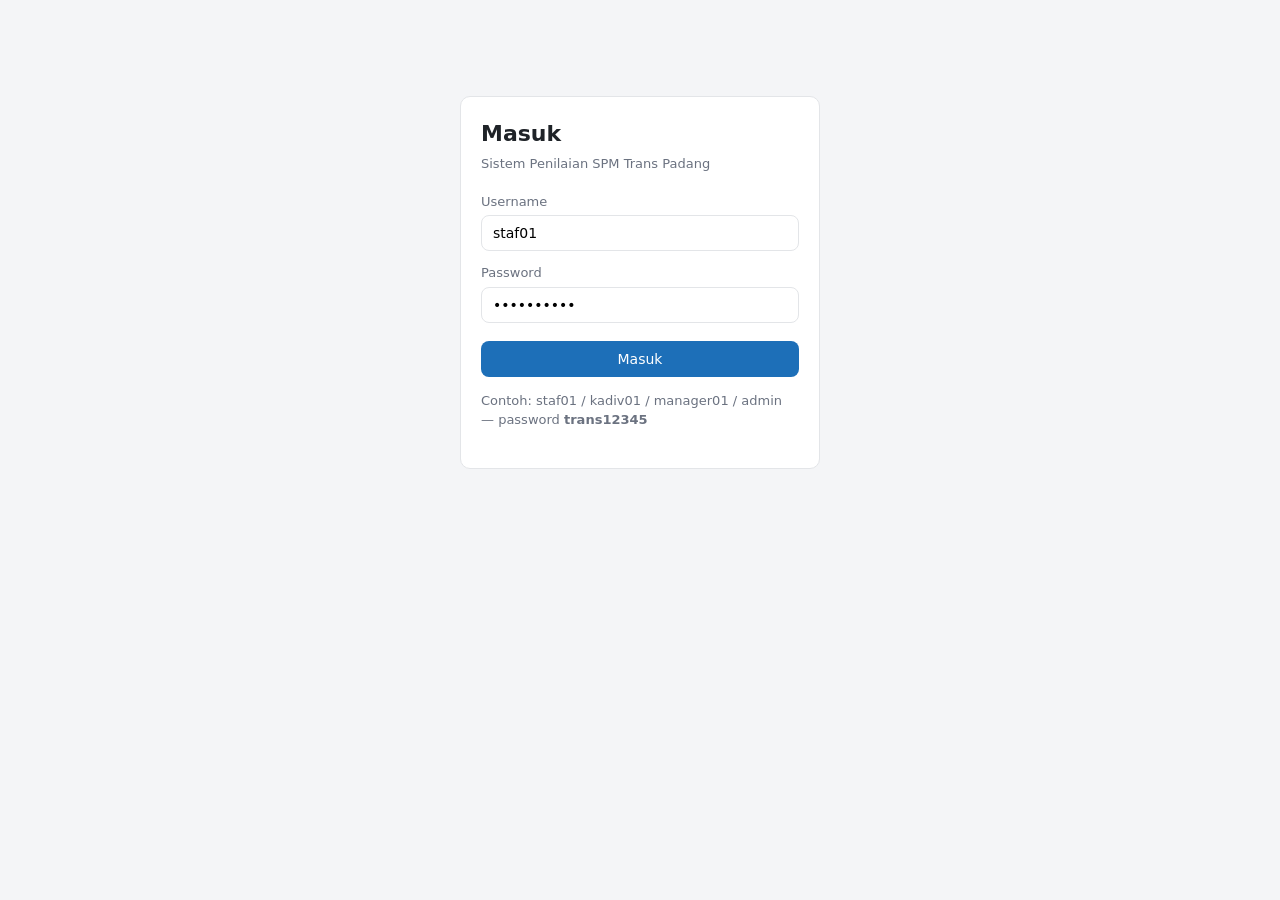
<file: frontend/index.html>
<!DOCTYPE html>
<html lang="id">
<head>
  <meta charset="UTF-8" />
  <meta name="viewport" content="width=device-width, initial-scale=1.0" />
  <title>SPM Trans Padang — Penilaian</title>
  <link rel="stylesheet" href="styles.css" />
</head>
<body>
  <header id="topbar" class="hidden">
    <div class="brand">SPM Trans Padang</div>
    <nav id="tabs"></nav>
    <div class="userbox">
      <span id="userInfo"></span>
      <button id="logoutBtn" class="btn-ghost">Keluar</button>
    </div>
  </header>

  <main id="app"></main>

  <div id="toast" class="toast hidden"></div>

  <script src="app.js"></script>
</body>
</html>
</file>
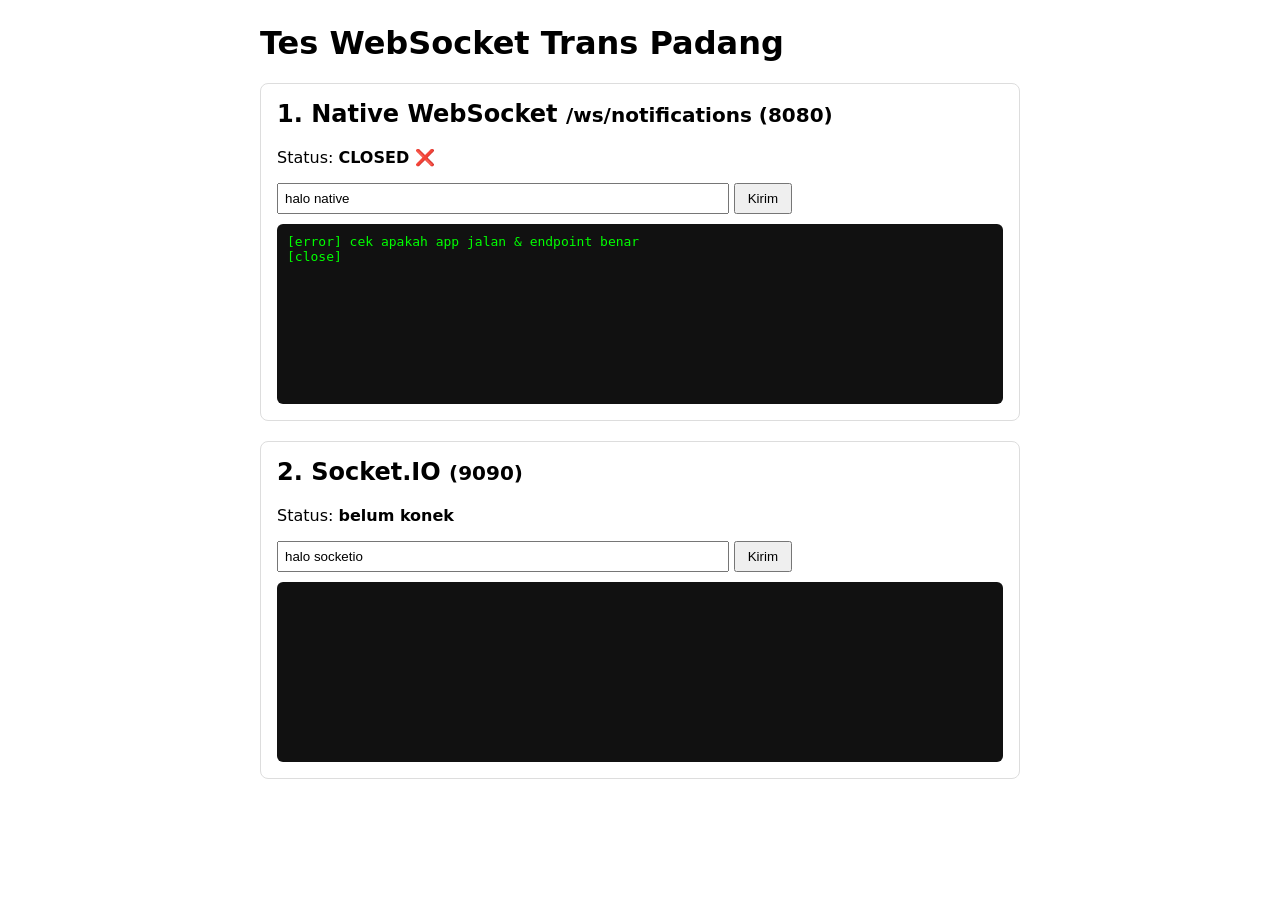
<file: test-websocket.html>
<!DOCTYPE html>
<html lang="id">
<head>
  <meta charset="UTF-8">
  <title>Tes WebSocket Trans Padang</title>
  <style>
    body { font-family: system-ui, sans-serif; max-width: 760px; margin: 24px auto; padding: 0 16px; }
    .card { border: 1px solid #ddd; border-radius: 8px; padding: 16px; margin-bottom: 20px; }
    h2 { margin-top: 0; }
    input { padding: 6px; width: 60%; }
    button { padding: 6px 12px; cursor: pointer; }
    .log { background: #111; color: #0f0; font-family: monospace; font-size: 13px;
           padding: 10px; height: 160px; overflow-y: auto; border-radius: 6px; margin-top: 10px; white-space: pre-wrap; }
    .status { font-weight: bold; }
  </style>
</head>
<body>
  <h1>Tes WebSocket Trans Padang</h1>

  <!-- ===== Native WebSocket (Spring, port 8080) ===== -->
  <div class="card">
    <h2>1. Native WebSocket <small>/ws/notifications (8080)</small></h2>
    <p>Status: <span id="wsStatus" class="status">belum konek</span></p>
    <input id="wsInput" placeholder="ketik pesan..." value="halo native">
    <button onclick="wsSend()">Kirim</button>
    <div id="wsLog" class="log"></div>
  </div>

  <!-- ===== Socket.IO (netty-socketio, port 9090) ===== -->
  <div class="card">
    <h2>2. Socket.IO <small>(9090)</small></h2>
    <p>Status: <span id="ioStatus" class="status">belum konek</span></p>
    <input id="ioInput" placeholder="ketik pesan..." value="halo socketio">
    <button onclick="ioSend()">Kirim</button>
    <div id="ioLog" class="log"></div>
  </div>

  <script src="https://cdn.socket.io/4.7.5/socket.io.min.js"></script>
  <script>
    // ---------- Native WebSocket ----------
    const wsLog = (m) => { const e = document.getElementById('wsLog'); e.textContent += m + "\n"; e.scrollTop = e.scrollHeight; };
    const ws = new WebSocket("ws://localhost:8080/ws/notifications");
    ws.onopen    = () => { document.getElementById('wsStatus').textContent = "CONNECTED ✅"; wsLog("[open] terhubung"); };
    ws.onmessage = (e) => wsLog("[recv] " + e.data);
    ws.onclose   = () => { document.getElementById('wsStatus').textContent = "CLOSED ❌"; wsLog("[close]"); };
    ws.onerror   = () => wsLog("[error] cek apakah app jalan & endpoint benar");
    function wsSend() {
      const v = document.getElementById('wsInput').value;
      ws.send(v); wsLog("[send] " + v);
    }

    // ---------- Socket.IO ----------
    const ioLog = (m) => { const e = document.getElementById('ioLog'); e.textContent += m + "\n"; e.scrollTop = e.scrollHeight; };
    const socket = io("http://localhost:9090", { transports: ["websocket", "polling"] });
    socket.on("connect",    () => { document.getElementById('ioStatus').textContent = "CONNECTED ✅ (" + socket.id + ")"; ioLog("[connect] " + socket.id); });
    socket.on("message",    (d) => ioLog("[recv] " + JSON.stringify(d)));
    socket.on("disconnect", () => { document.getElementById('ioStatus').textContent = "DISCONNECTED ❌"; ioLog("[disconnect]"); });
    socket.on("connect_error", (err) => ioLog("[error] " + err.message));
    function ioSend() {
      const v = document.getElementById('ioInput').value;
      socket.emit("message", v); ioLog("[emit] " + v);
    }
  </script>
</body>
</html>
</file>
<file: frontend/styles.css>
:root {
  --bg: #f4f5f7;
  --surface: #ffffff;
  --border: #e3e5e8;
  --text: #1f2328;
  --muted: #6b7280;
  --primary: #1d6fb8;
  --primary-dark: #155a96;
  --ok: #137333;
  --ok-bg: #e6f4ea;
  --warn: #8a6d00;
  --warn-bg: #fef7e0;
  --danger: #b3261e;
  --danger-bg: #fce8e6;
  --radius: 10px;
}

* { box-sizing: border-box; }
body {
  margin: 0;
  font-family: "Segoe UI", system-ui, sans-serif;
  background: var(--bg);
  color: var(--text);
  font-size: 15px;
  line-height: 1.5;
}
.hidden { display: none !important; }

/* Top bar */
#topbar {
  display: flex;
  align-items: center;
  gap: 16px;
  background: var(--surface);
  border-bottom: 1px solid var(--border);
  padding: 10px 20px;
  position: sticky;
  top: 0;
  z-index: 10;
}
.brand { font-weight: 600; color: var(--primary); }
#tabs { display: flex; gap: 6px; flex: 1; }
.tab {
  border: none;
  background: transparent;
  padding: 8px 14px;
  border-radius: var(--radius);
  cursor: pointer;
  color: var(--muted);
  font-size: 14px;
}
.tab.active { background: var(--bg); color: var(--text); font-weight: 600; }
.userbox { display: flex; align-items: center; gap: 12px; font-size: 13px; color: var(--muted); }

/* Layout */
main { max-width: 980px; margin: 0 auto; padding: 24px 20px 60px; }
.card {
  background: var(--surface);
  border: 1px solid var(--border);
  border-radius: var(--radius);
  padding: 20px;
  margin-bottom: 16px;
}
h1 { font-size: 22px; margin: 0 0 4px; }
h2 { font-size: 17px; margin: 0 0 12px; }
h3 { font-size: 15px; margin: 0; }
.sub { color: var(--muted); font-size: 13px; margin: 0 0 18px; }

/* Login */
.login-wrap { max-width: 360px; margin: 8vh auto; }
label { display: block; font-size: 13px; color: var(--muted); margin: 12px 0 4px; }
input, select, textarea {
  width: 100%;
  padding: 9px 11px;
  border: 1px solid var(--border);
  border-radius: 8px;
  font-size: 14px;
  font-family: inherit;
  background: #fff;
}
input:focus, select:focus, textarea:focus { outline: 2px solid var(--primary); border-color: var(--primary); }

button { font-family: inherit; }
.btn {
  background: var(--primary);
  color: #fff;
  border: none;
  padding: 10px 16px;
  border-radius: 8px;
  font-size: 14px;
  cursor: pointer;
}
.btn:hover { background: var(--primary-dark); }
.btn:disabled { opacity: .5; cursor: not-allowed; }
.btn-ghost {
  background: transparent;
  border: 1px solid var(--border);
  padding: 6px 12px;
  border-radius: 8px;
  cursor: pointer;
  font-size: 13px;
  color: var(--text);
}
.btn-ghost:hover { background: var(--bg); }
.btn-sm { padding: 5px 10px; font-size: 12px; }
.row { display: flex; gap: 14px; flex-wrap: wrap; }
.row > div { flex: 1; min-width: 160px; }

/* Indikator list */
.aspek-group { margin-top: 18px; }
.aspek-title {
  background: #eef4fb;
  color: var(--primary-dark);
  padding: 7px 12px;
  border-radius: 8px;
  font-weight: 600;
  font-size: 14px;
}
.sub-title { font-size: 13px; color: var(--muted); margin: 14px 0 6px; font-weight: 600; }
.indikator {
  border: 1px solid var(--border);
  border-radius: 8px;
  padding: 12px 14px;
  margin-bottom: 8px;
}
.indikator .judul { font-weight: 600; font-size: 14px; }
.indikator .desk { color: var(--muted); font-size: 13px; white-space: pre-line; margin: 4px 0 8px; }
.standar {
  background: var(--bg);
  border-radius: 6px;
  padding: 8px 10px;
  font-size: 13px;
  margin-bottom: 10px;
}
.standar b { font-weight: 600; }
.nilai-row { display: flex; gap: 12px; align-items: center; flex-wrap: wrap; }
.nilai-row input[type=number] { width: 90px; }
.nilai-row .catatan { flex: 1; min-width: 180px; }
.skor-chip {
  background: var(--ok-bg);
  color: var(--ok);
  padding: 4px 10px;
  border-radius: 20px;
  font-size: 12px;
  font-weight: 600;
  white-space: nowrap;
}

.totalbar {
  position: sticky;
  bottom: 0;
  background: var(--surface);
  border: 1px solid var(--border);
  border-radius: var(--radius);
  padding: 14px 18px;
  display: flex;
  justify-content: space-between;
  align-items: center;
  margin-top: 18px;
}
.total-num { font-size: 22px; font-weight: 700; color: var(--primary); }

/* Table */
table { width: 100%; border-collapse: collapse; font-size: 13px; }
th, td { text-align: left; padding: 9px 10px; border-bottom: 1px solid var(--border); }
th { color: var(--muted); font-weight: 600; }
.badge { padding: 3px 9px; border-radius: 20px; font-size: 12px; font-weight: 600; }
.b-DRAFT { background: var(--bg); color: var(--muted); }
.b-SUBMITTED { background: var(--warn-bg); color: var(--warn); }
.b-CHECKED { background: #e8f0fe; color: var(--primary-dark); }
.b-APPROVED { background: var(--ok-bg); color: var(--ok); }
.b-REJECTED { background: var(--danger-bg); color: var(--danger); }

/* Dashboard modules */
.modules { display: grid; grid-template-columns: 1fr 1fr; gap: 14px; margin-top: 6px; }
.mod-card {
  border: 1px solid var(--border);
  border-radius: var(--radius);
  padding: 18px;
  cursor: pointer;
  background: var(--surface);
  transition: border-color .15s, box-shadow .15s;
}
.mod-card:hover { border-color: var(--primary); box-shadow: 0 2px 8px rgba(0,0,0,.06); }
.mod-card h2 { color: var(--primary-dark); }
@media (max-width: 640px) { .modules { grid-template-columns: 1fr; } }

/* Segmented Ya/Tidak */
.seg { display: inline-flex; border: 1px solid var(--border); border-radius: 8px; overflow: hidden; }
.seg-btn { border: none; background: transparent; padding: 7px 16px; cursor: pointer; font-size: 13px; color: var(--muted); }
.seg-btn + .seg-btn { border-left: 1px solid var(--border); }
.seg-btn.on-ok { background: var(--ok-bg); color: var(--ok); font-weight: 600; }
.seg-btn.on-bad { background: var(--danger-bg); color: var(--danger); font-weight: 600; }
.b-DIKETAHUI { background: var(--ok-bg); color: var(--ok); }

/* Toast */
.toast {
  position: fixed;
  bottom: 24px;
  left: 50%;
  transform: translateX(-50%);
  background: #1f2328;
  color: #fff;
  padding: 12px 20px;
  border-radius: 8px;
  font-size: 14px;
  z-index: 100;
  max-width: 90%;
}
.toast.err { background: var(--danger); }
.toast.ok { background: var(--ok); }
.muted { color: var(--muted); }
.empty { color: var(--muted); padding: 24px; text-align: center; }
</file>
